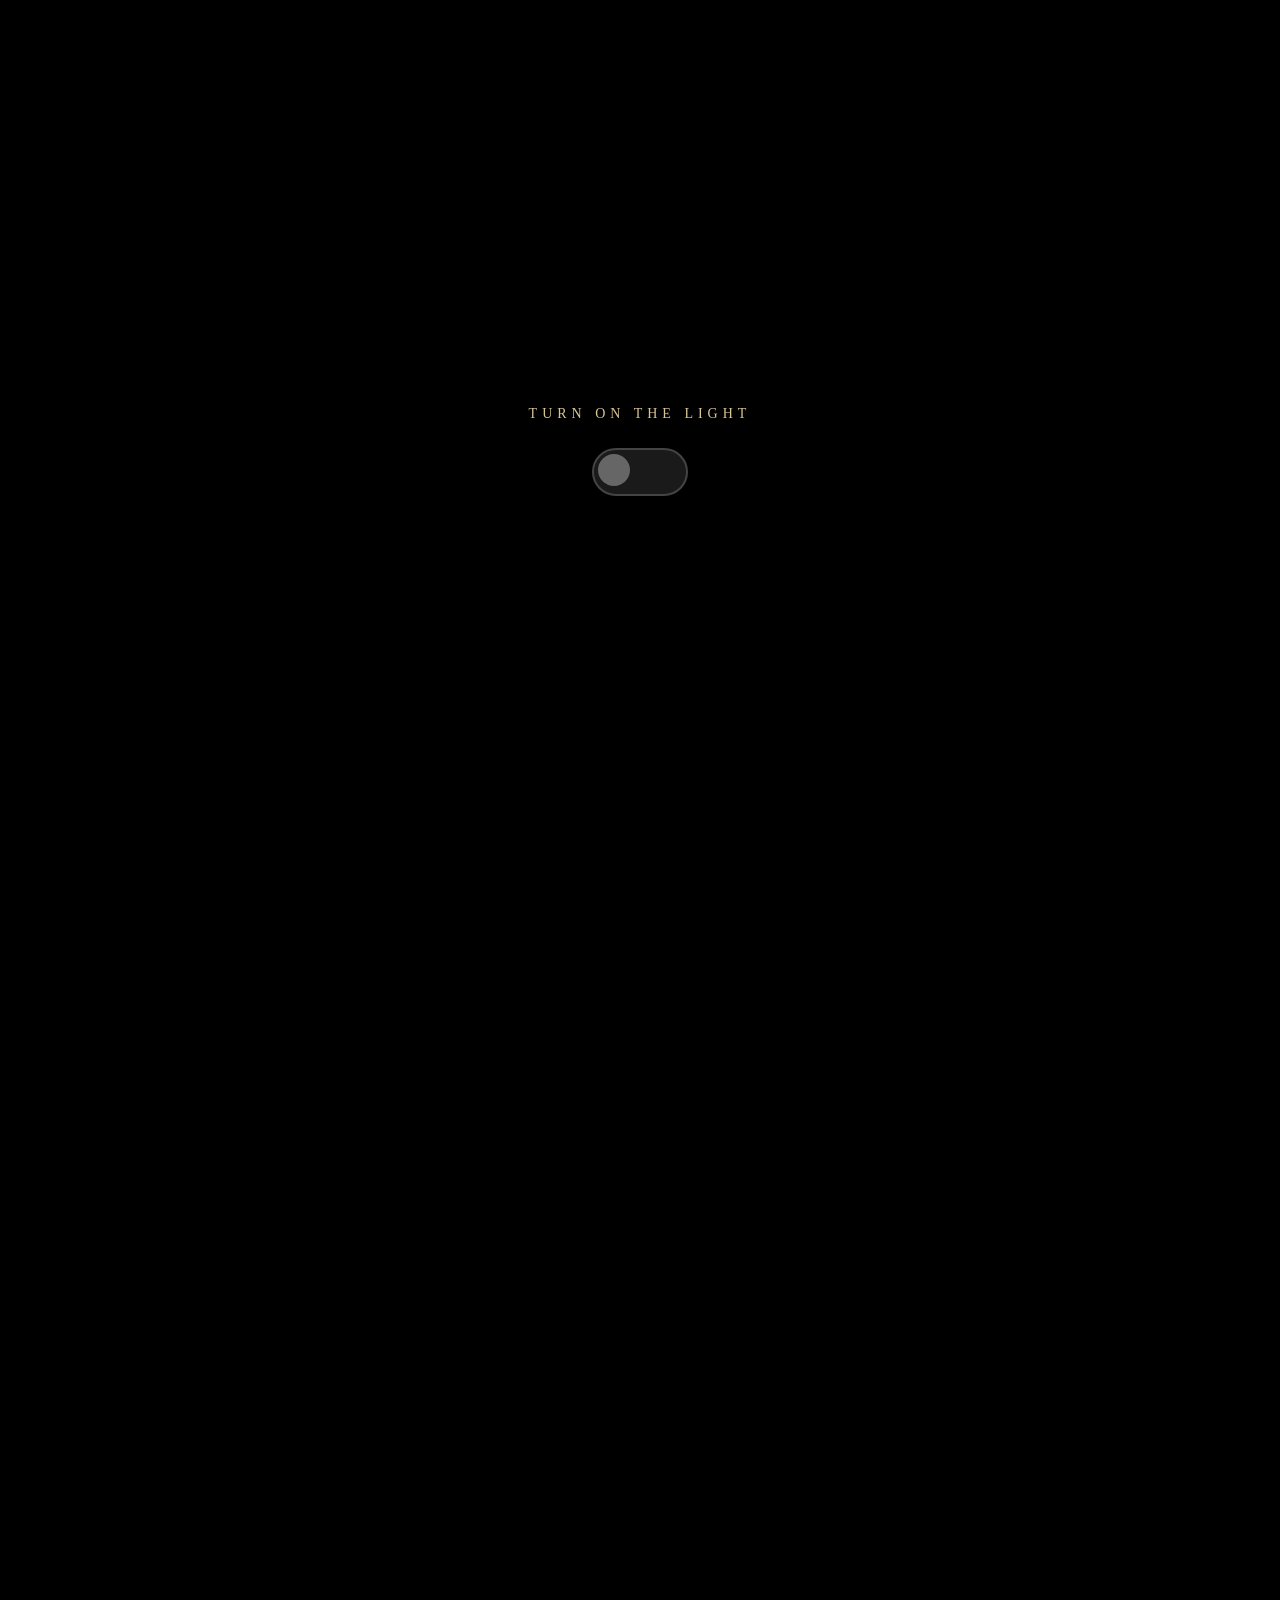
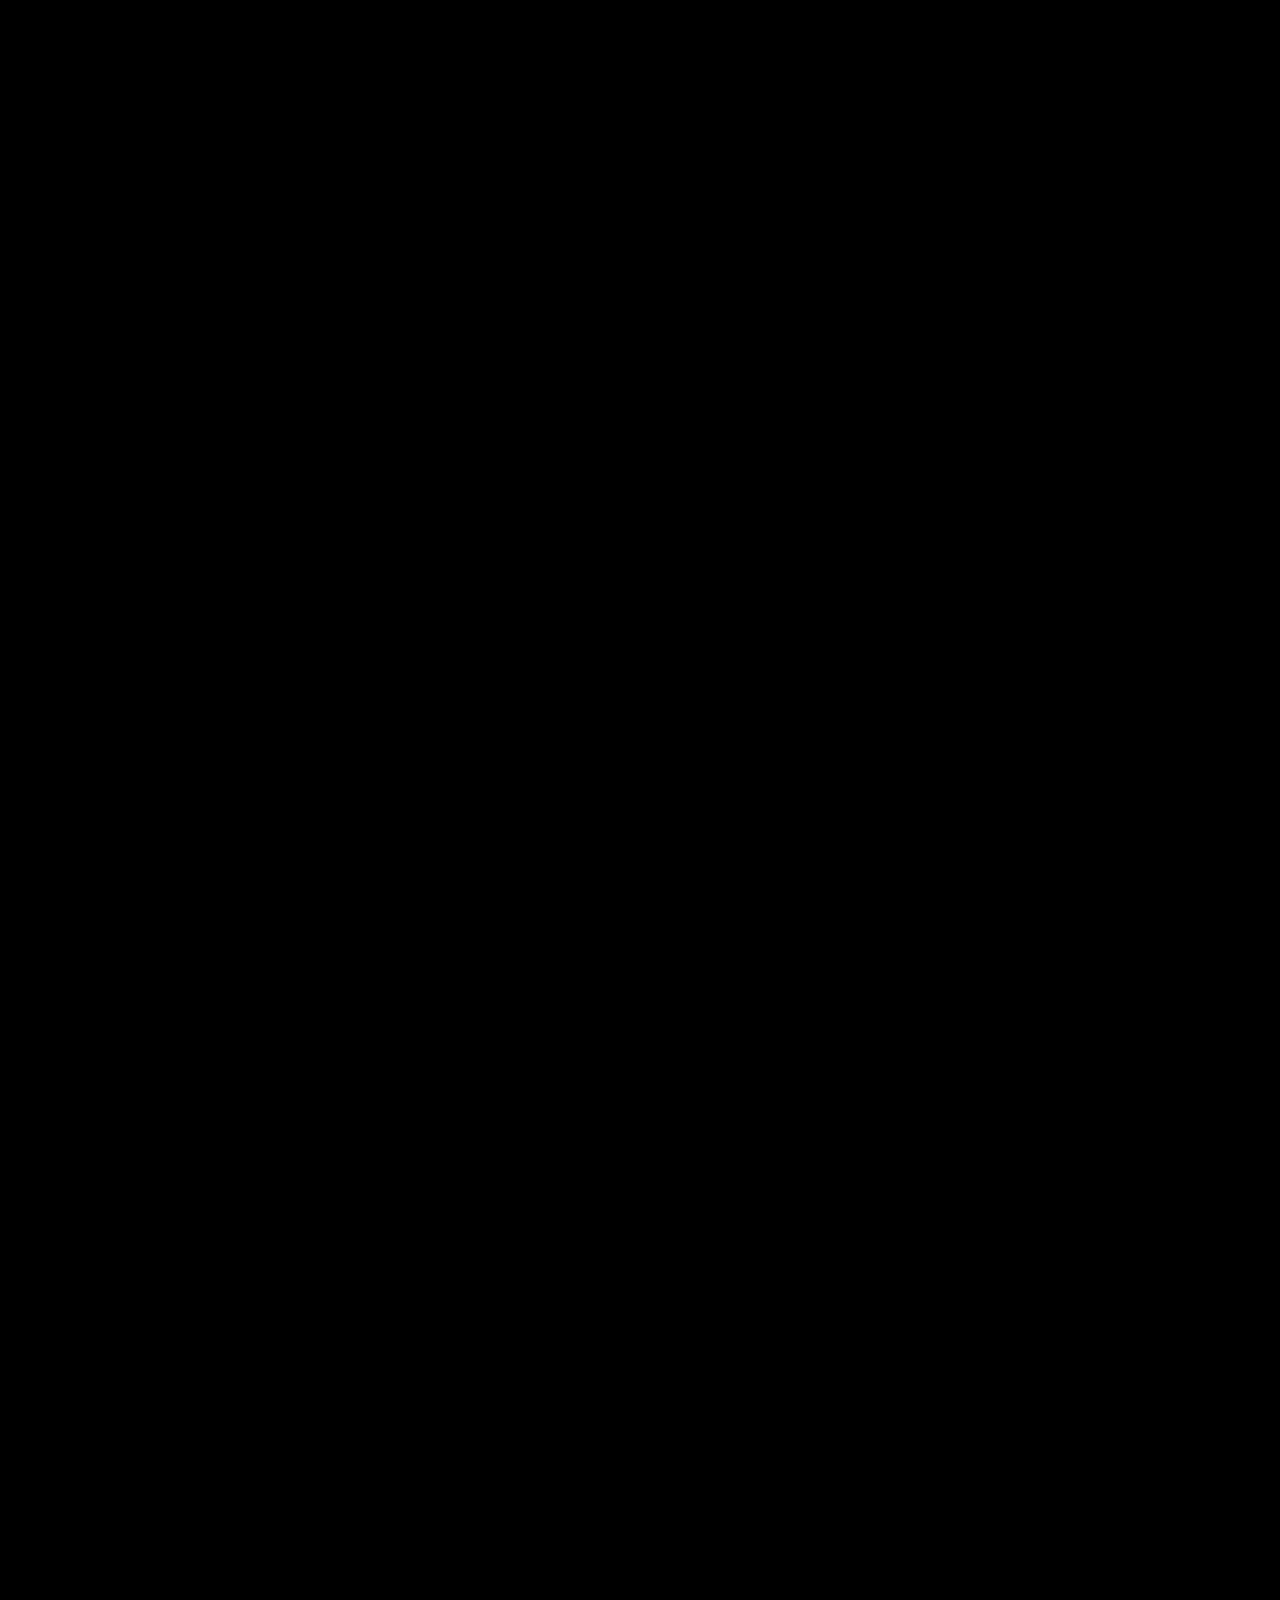
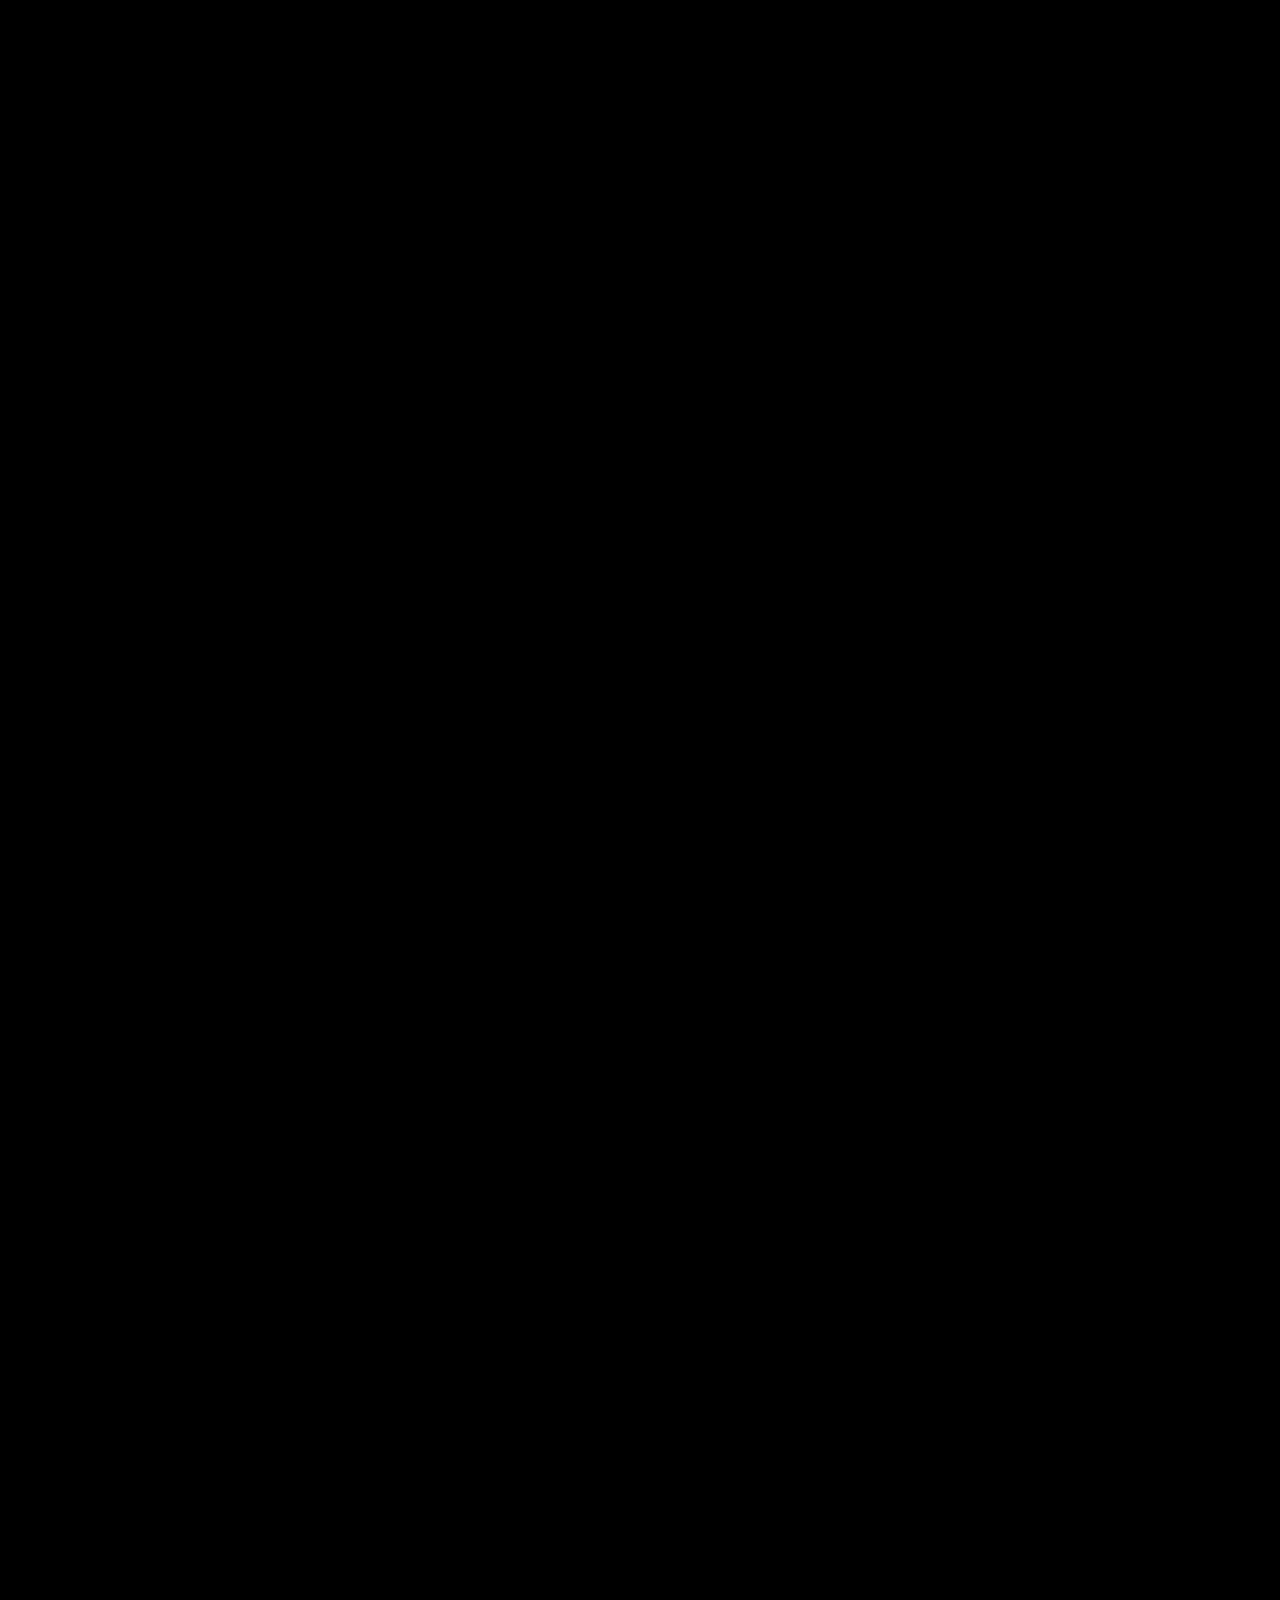
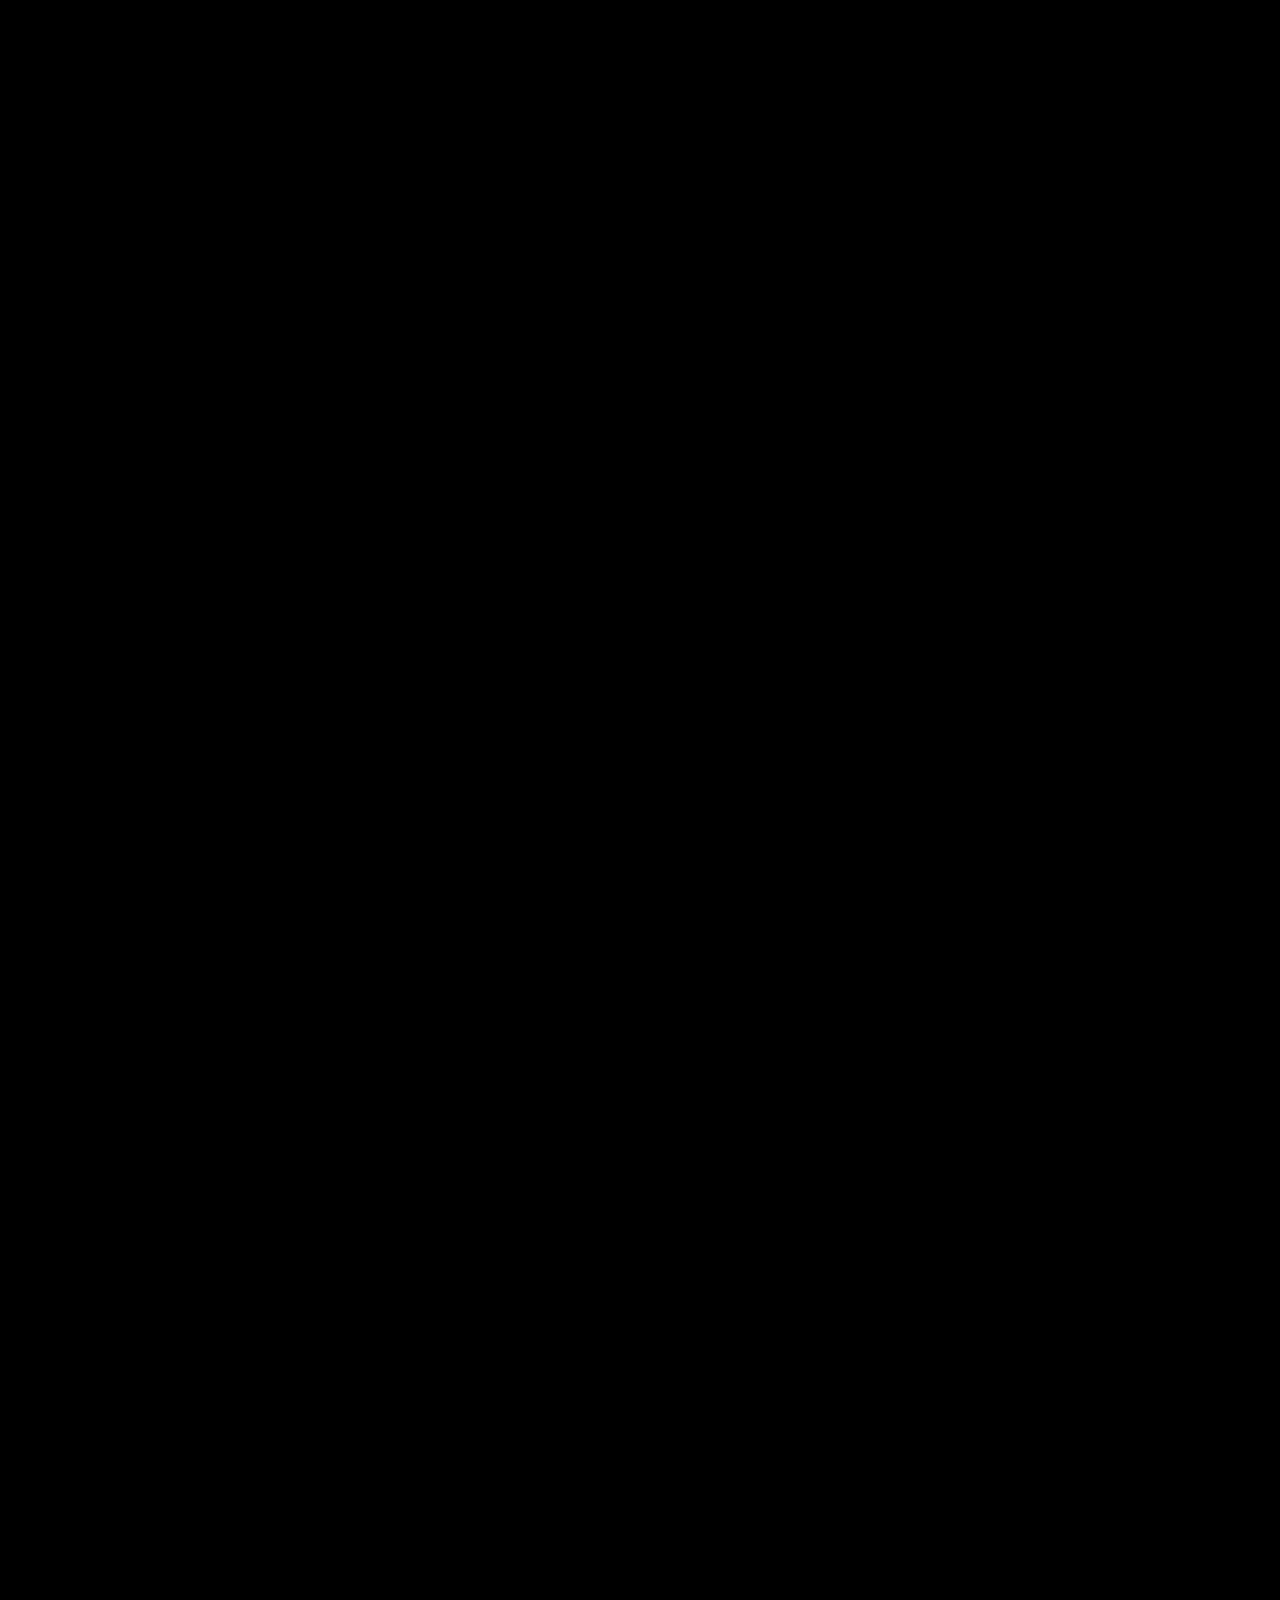
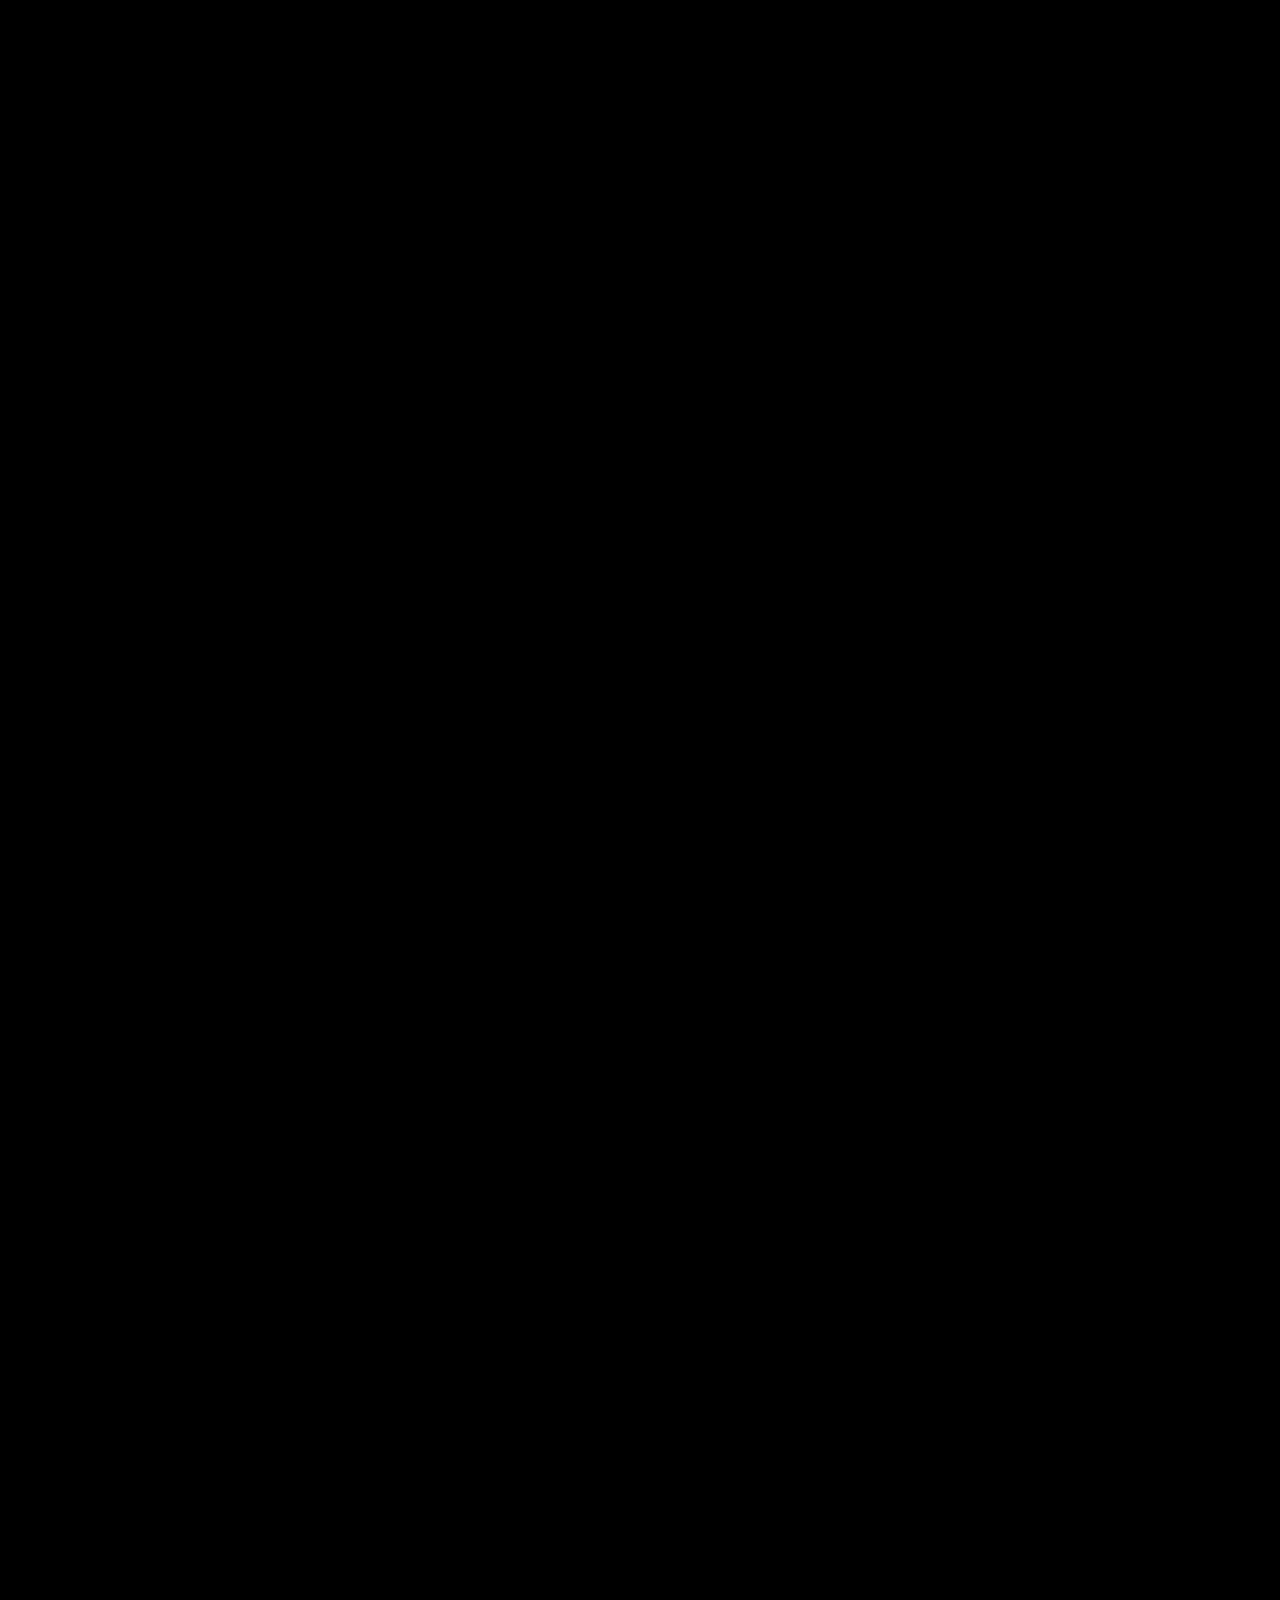
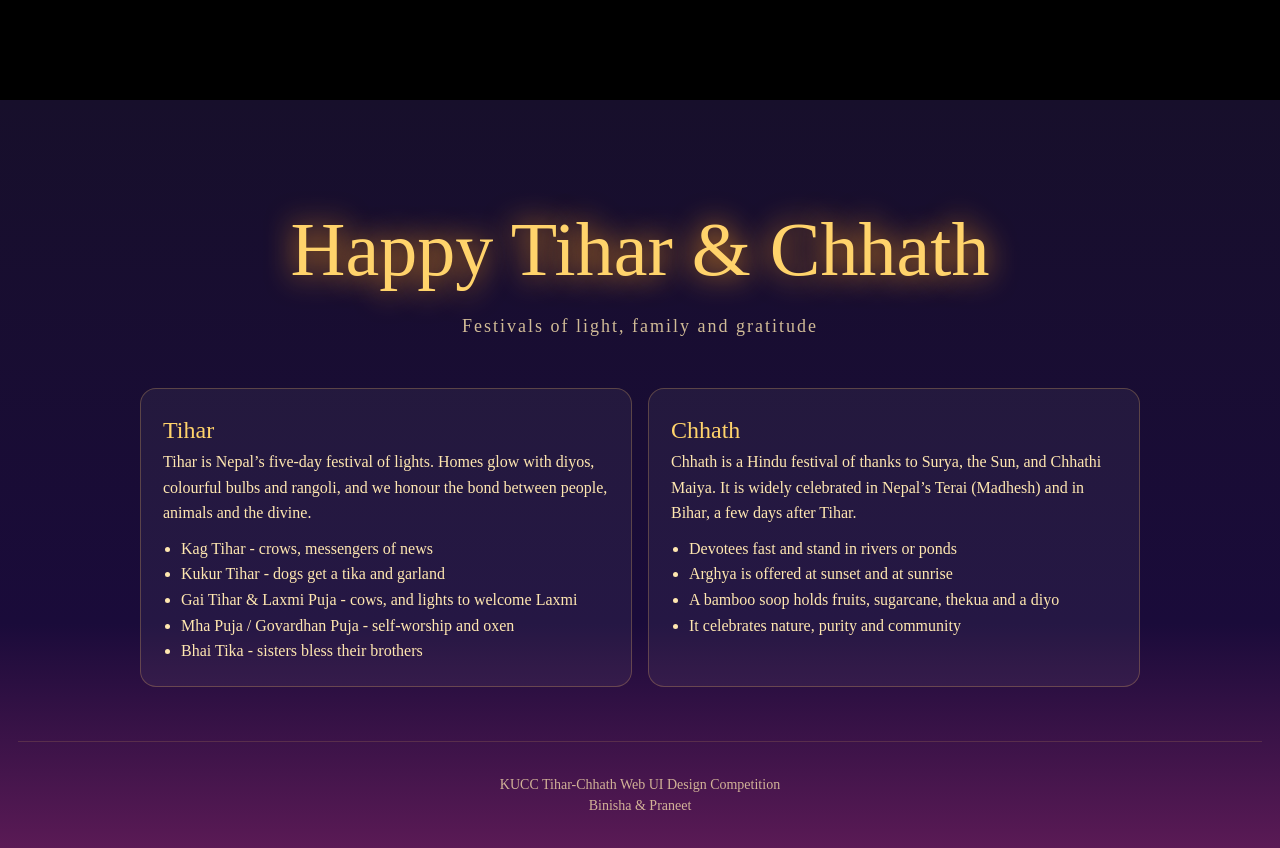
<file: index.html>
<!DOCTYPE html>
<html lang="en">

<head>
    <meta charset="UTF-8">
    <meta name="viewport" content="width=device-width, initial-scale=1.0">
    <title>Tihar-Chhath UI-Design</title>
    <link rel="stylesheet" href="page_style.css">
    <link rel="stylesheet" href="switch.css">
    <script src="components.js" defer></script>
</head>

<body class="locked">
    <div id="gate"><span>TURN ON THE LIGHT</span>
      <label class="sw"><input type="checkbox" id="sw" aria-label="Turn on the lights">
          <div class="track"></div>
          <div class="knob"></div>
      </label>
    </div>

    <canvas id="c"></canvas>
    <div id="scroll"></div>
    <div class="cap" id="cap1">
        <h2>Tihar Nights</h2>
        <p>The city glows, house by house</p>
    </div>

    <div class="cap" id="cap2">
        <h2>Rangoli &amp; Light</h2>
        <p>Families gather where colour meets flame</p>
    </div>

    <div class="cap" id="cap3">
        <h2></h2>
    </div>

    <div class="cap" id="cap4">
        <h2>Auspicious day of Chhath Puja</h2>
        <p>Morning of a Thousand Flames</p>
    </div>
    
    <main id="final">
    <h1>Happy Tihar <span>&amp;</span> Chhath</h1>
    <p class="sub">Festivals of light, family and gratitude</p>
    <section class="cols">
      <div class="card">
        <h2>Tihar</h2>
        <p>Tihar is Nepal&rsquo;s five-day festival of lights. Homes glow with diyos, colourful bulbs and rangoli, and
          we honour the bond between people, animals and the divine.</p>
        <ul>
          <li>Kag Tihar - crows, messengers of news</li>
          <li>Kukur Tihar - dogs get a tika and garland</li>
          <li>Gai Tihar &amp; Laxmi Puja - cows, and lights to welcome Laxmi</li>
          <li>Mha Puja / Govardhan Puja - self-worship and oxen</li>
          <li>Bhai Tika - sisters bless their brothers</li>
        </ul>
      </div>
      <div class="card">
        <h2>Chhath</h2>
        <p>Chhath is a Hindu festival of thanks to Surya, the Sun, and Chhathi Maiya. It is widely celebrated in
          Nepal&rsquo;s Terai (Madhesh) and in Bihar, a few days after Tihar.</p>
        <ul>
          <li>Devotees fast and stand in rivers or ponds</li>
          <li>Arghya is offered at sunset and at sunrise</li>
          <li>A bamboo soop holds fruits, sugarcane, thekua and a diyo</li>
          <li>It celebrates nature, purity and community</li>
        </ul>
      </div>
    </section>
    <div id="hint">SCROLL ↓</div>

   
    <footer>
      <div>KUCC Tihar-Chhath Web UI Design Competition</div>
    <div>Binisha & Praneet</div>
    </footer>
</main>
</body>

</html>
</file>
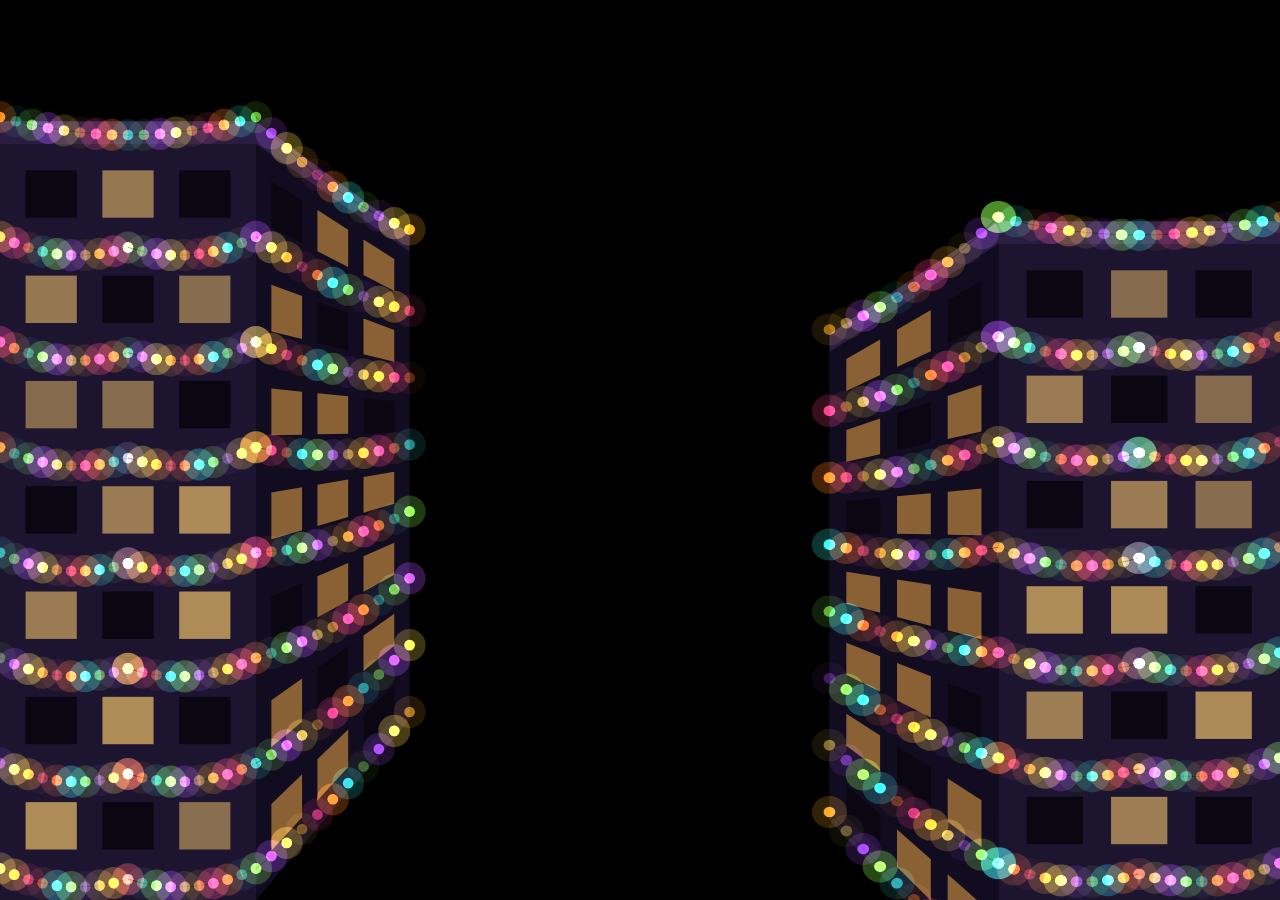
<file: extra/buildings.html>
<!DOCTYPE html>
<html lang="en">

<head>
    <meta charset="UTF-8">
    <meta name="viewport" content="width=device-width, initial-scale=1.0">
    <title>Document</title>
    <style>
        html,
        body {
            margin: 0;
            height: 100%;
            background: #000
        }

        canvas {
            position: fixed;
            top: 0;
            left: 0;
            width: 100%;
            height: 100%;
            display: block
        }
    </style>
</head>

<body>
    <canvas id="c"></canvas>
    <!-- <script>
        const cv = document.getElementById('c'), ctx = cv.getContext('2d');
        let W = 0, H = 0, U = 0, DPR = 1;

        function resize() {
            const w = window.innerWidth, h = window.innerHeight;
            if (W === w && Math.abs(H - h) < 120) return;
            W = w; H = h; U = Math.min(H, W * 0.7);
            DPR = Math.min(window.devicePixelRatio || 1, 2);
            cv.width = Math.round(W * DPR); cv.height = Math.round(H * DPR);
        }
        window.addEventListener('resize', resize); resize();

        /* ===== bulb colours (same as v3) ===== */
        const COLORS = ['#ffb020', '#ff3d7f', '#ff7a1a', '#2ee6d6', '#8cff4a', '#b04dff', '#ffe14d'];

        /* ===== helper (same as v3) ===== */
        function poly(pts, c) { ctx.fillStyle = c; ctx.beginPath(); ctx.moveTo(pts[0][0], pts[0][1]); for (let i = 1; i < pts.length; i++) ctx.lineTo(pts[i][0], pts[i][1]); ctx.fill(); }

        /* ===== lights (same as v3) ===== */
        function bulb(x, y, r, c, a) {
            ctx.fillStyle = c;
            ctx.globalAlpha = a * .28; ctx.beginPath(); ctx.arc(x, y, r * 3, 0, 7); ctx.fill();
            ctx.globalAlpha = Math.min(1, a + .2); ctx.beginPath(); ctx.arc(x, y, r, 0, 7); ctx.fill();
        }
        function lightString(x1, y1, x2, y2, sag, n, t, sd) {
            ctx.globalAlpha = .7; ctx.strokeStyle = '#000'; ctx.lineWidth = 1;
            ctx.beginPath(); ctx.moveTo(x1, y1); ctx.quadraticCurveTo((x1 + x2) / 2, (y1 + y2) / 2 + sag * 2, x2, y2); ctx.stroke();
            ctx.globalCompositeOperation = 'lighter';
            for (let i = 0; i <= n; i++) { const f = i / n; bulb(x1 + (x2 - x1) * f, y1 + (y2 - y1) * f + sag * 4 * f * (1 - f), U * .005 + 1.5, COLORS[(i + sd) % 7], .6 + .4 * Math.sin(t * 3 + i * 1.7 + sd)); }
            ctx.globalCompositeOperation = 'source-over'; ctx.globalAlpha = 1;
        }

        /* ===== building (same as v3) ===== */
        function building(t, gy) {
            const fw = W * .2, sw = W * .32, top = H * .06, fh = H * .17, drop = H * .12, rise = H * .2, rows = Math.floor((gy - top) / fh), cols = 3;
            const sp = function (s, v) { return [fw + (sw - fw) * s, (top + drop * s) + ((gy - rise * s) - (top + drop * s)) * v]; };
            const g = ctx.createLinearGradient(0, top, 0, gy); g.addColorStop(0, '#1d1530'); g.addColorStop(1, '#0b0814');
            ctx.fillStyle = g; ctx.fillRect(0, top, fw, gy - top);
            poly([[fw, top], [sw, top + drop], [sw, gy - rise], [fw, gy]], '#120c20');
            ctx.fillStyle = '#2a1d42'; ctx.fillRect(0, top - H * .025, fw, H * .025);
            poly([[0, top - H * .025], [fw, top - H * .025], [sw, top + drop - H * .02], [sw, top + drop], [fw, top]], '#2a1d42');
            for (let r = 0; r < rows; r++) {
                const y0 = top + r * fh;
                for (let c = 0; c < cols; c++) {
                    let lit = ((r * 7 + c * 13) % 5) > 1;
                    ctx.globalAlpha = lit ? .55 + .1 * Math.sin(t + r + c) : 1; ctx.fillStyle = lit ? '#ffcf70' : '#0a0712';
                    ctx.fillRect(fw * (.1 + c * .3), y0 + fh * .25, fw * .2, fh * .45); ctx.globalAlpha = 1;
                    lit = ((r * 5 + c * 11) % 4) > 0;
                    const s0 = .1 + c * .3, s1 = s0 + .2, v0 = (r + .25) / rows, v1 = (r + .7) / rows;
                    ctx.globalAlpha = lit ? .5 : 1; poly([sp(s0, v0), sp(s1, v0), sp(s1, v1), sp(s0, v1)], lit ? '#ffb54a' : '#0a0712'); ctx.globalAlpha = 1;
                }
                const yF = y0 + fh * .88, yS = sp(1, (r + .88) / rows)[1];
                lightString(0, yF, fw * .5, yF + H * .012, H * .014, 9, t, r);
                lightString(fw * .5, yF + H * .012, fw, yF, H * .014, 9, t, r + 3);
                lightString(fw, yF, sw, yS, H * .01, 10, t, r + 5);
            }
            lightString(0, top - H * .03, fw, top - H * .03, H * .02, 16, t, 2);
            lightString(fw, top - H * .03, sw, top + drop - H * .025, H * .015, 10, t, 4);
        }

        /* ===== preview loop ===== */
        function frame() {
            const t = Date.now() / 1000;
            ctx.setTransform(DPR, 0, 0, DPR, 0, 0);
            ctx.clearRect(0, 0, W, H);
            const gy = H;                                                              // where the building ends (bottom of the screen)
            building(t, gy);                                                           // left building
            ctx.save(); ctx.translate(W, 0); ctx.scale(-1, 1); building(t + 1, gy); ctx.restore();   // right building (mirror)
            window.requestAnimationFrame(frame);
        }
        frame();
    </script> -->
    <script>

        const cv = document.getElementById('c'), ctx = cv.getContext('2d');
        let W = 0, H = 0, U = 0, DPR = 1;

        function resize() {
            const w = window.innerWidth, h = window.innerHeight;
            if (W === w && Math.abs(H - h) < 120) return;        // ignore phone address-bar wobble
            W = w; H = h; U = Math.min(H, W * 0.6);
            DPR = Math.min(window.devicePixelRatio || 1, 2);
            cv.width = Math.round(W * DPR); cv.height = Math.round(H * DPR);
        }
        window.addEventListener('resize', resize); resize();
        const COLORS = ['#ffb020', '#ff3d7f', '#ff7a1a', '#2ee6d6', '#8cff4a', '#b04dff', '#ffe14d'];

       function poly(pts, c) {// filled polygon
            ctx.fillStyle = c;                               // pick the colour
            ctx.beginPath();                                 // start a new shape
            ctx.moveTo(pts[0][0], pts[0][1]);                // go to the first corner
            for (let i = 1; i < pts.length; i++)
                ctx.lineTo(pts[i][0], pts[i][1]);              // draw a line to each next corner
            ctx.fill();                                      // fill the closed shape
            }

        function bulb(x, y, r, c, a) {                                  // glowing bulb
            ctx.fillStyle = c;
            ctx.globalAlpha = a * .28; //how bright or dim
            ctx.beginPath(); 
            //the glow
            ctx.arc(x, y, r * 3, 0, 7); 
            ctx.fill();
            ctx.globalAlpha = Math.min(1, a + .1);  //core ko brightness
            ctx.beginPath(); 
            //core ko circle
            ctx.arc(x, y, r, 0, 7); 
            ctx.fill();
        }
        
        function lightString(x1, y1, x2, y2, sag, n, t, sd) {              // drooping wire with twinkling bulbs
            ctx.globalAlpha = .7; 
            ctx.strokeStyle = '#000'; 
            ctx.lineWidth = 1;
            ctx.beginPath(); 
            ctx.moveTo(x1, y1); 
            ctx.quadraticCurveTo((x1 + x2) / 2, (y1 + y2) / 2 + sag * 2, x2, y2); ctx.stroke();
            ctx.globalCompositeOperation = 'lighter';
            for (let i = 0; i <= n; i++) { 
                const f = i / n; 
                bulb(x1 + (x2 - x1) * f, y1 + (y2 - y1) * f + sag * 4 * f * (1 - f), U * .005 + 1.5, COLORS[(i + sd) % 7], .6 + .4 * Math.sin(t * 3 + i * 1.7 + sd)); }
            ctx.globalCompositeOperation = 'source-over'; 
            ctx.globalAlpha = 1;
        }

        function building(t, gy){
            const fw=W*.2, sw=W*.32, top=H*.16, fh=H*.117, drop=H*.12, rise=H*.2, rows=Math.floor((gy-top)/fh), cols=3;
            // top=H*.16  changes the distance from top and start of building
            // fw=W*.2 = incharge of left side of the bulding
            //sw=W*.32  = incharge of right side of the bulding
            //fh=H*.17  = incharge of height of the building
            //drop=H*.12 = angle of the right side of building
            const sp = function(s,v){ 
                return [fw+(sw-fw)*s, (top+drop*s)+((gy-rise*s)-(top+drop*s))*v]; };
            const g = ctx.createLinearGradient(0,top,0,gy); 
            g.addColorStop(0,'#1d1530');  //color of the left face of the building
            // g.addColorStop(1,'#0b0814'); //color for gradient of the left face of the building
            ctx.fillStyle = g; //prolly the purple, gives bright yellow orange without it
            ctx.fillRect(0,top,fw,gy-top); //the purple too
            poly([[fw,top],[sw,top+drop],[sw,gy-rise],[fw,gy]],'#120c20');  //face of right side
            ctx.fillStyle = '#2a1d42'; 
            ctx.fillRect(0,top-H*.025,fw,H*.025);
            poly([[0,top-H*.025],[fw,top-H*.025],[sw,top+drop-H*.02],[sw,top+drop],[fw,top]],'#2a1d42');
            for (let r=0;r<rows;r++){
                const y0 = top + r*fh;
                for (let c=0;c<cols;c++){ //gives windows and all
                    let lit = ((r*7+c*13)%5) > 1;
                    ctx.globalAlpha = lit ? .55+.1*Math.sin(t+r+c) : 1; 
                    ctx.fillStyle = lit ? '#ffcf70' : '#0a0712';
                    ctx.fillRect(fw*(.1+c*.3), y0+fh*.25, fw*.2, fh*.45); 
                    ctx.globalAlpha = 1;
                    lit = ((r*5+c*11)%4) > 0;
                    const s0=.1+c*.3, s1=s0+.2, v0=(r+.25)/rows, v1=(r+.7)/rows;
//const s0=.1(placement of right face windows) +c*.3 (gapping between the windows), s1=s0+.2 (lenght of the window), v0=(r+.25)/rows, v1=(r+.7)/rows;

                    ctx.globalAlpha = lit ? .5 : 1; //adjusting color of windows on right face
                    poly([sp(s0,v0),sp(s1,v0),sp(s1,v1),sp(s0,v1)], lit ? '#ffb54a' : '#0a0712'); //windows on right face
                    ctx.globalAlpha = 1;
                }
                const yF = y0+fh*.88, yS = sp(1,(r+.88)/rows)[1];

                //lights from left to right
                lightString(0,yF,fw*.5,yF+H*.012,H*.014,9,t,r);
                lightString(fw*.5,yF+H*.012,fw,yF,H*.014,9,t,r+3);
                lightString(fw,yF,sw,yS,H*.01,10,t,r+5);
            }
            //top ko dwita lights
            lightString(0,top-H*.03,fw,top-H*.03,H*.02,16,t,2);
            lightString(fw,top-H*.03,sw,top+drop-H*.025,H*.015,10,t,4);
        }

        /* ===== preview loop ===== */
        function frame() {
            const t = Date.now() / 1000;
            ctx.setTransform(DPR, 0, 0, DPR, 0, 0);
            ctx.clearRect(0, 0, W, H);
            const gy = H;                                                              // where the building ends (bottom of the screen)
            building(t, gy);                                                           // left building
            ctx.save(); 
            ctx.translate(W,100); //can change the positionof the right bulding
            ctx.scale(-1.1,1);  //size of the right building a mirror of the left
            building(t+1, gy); 
            ctx.restore();   // right building (mirror)
            window.requestAnimationFrame(frame);
        }
        frame();


    </script>
</body>

</html>
</file>
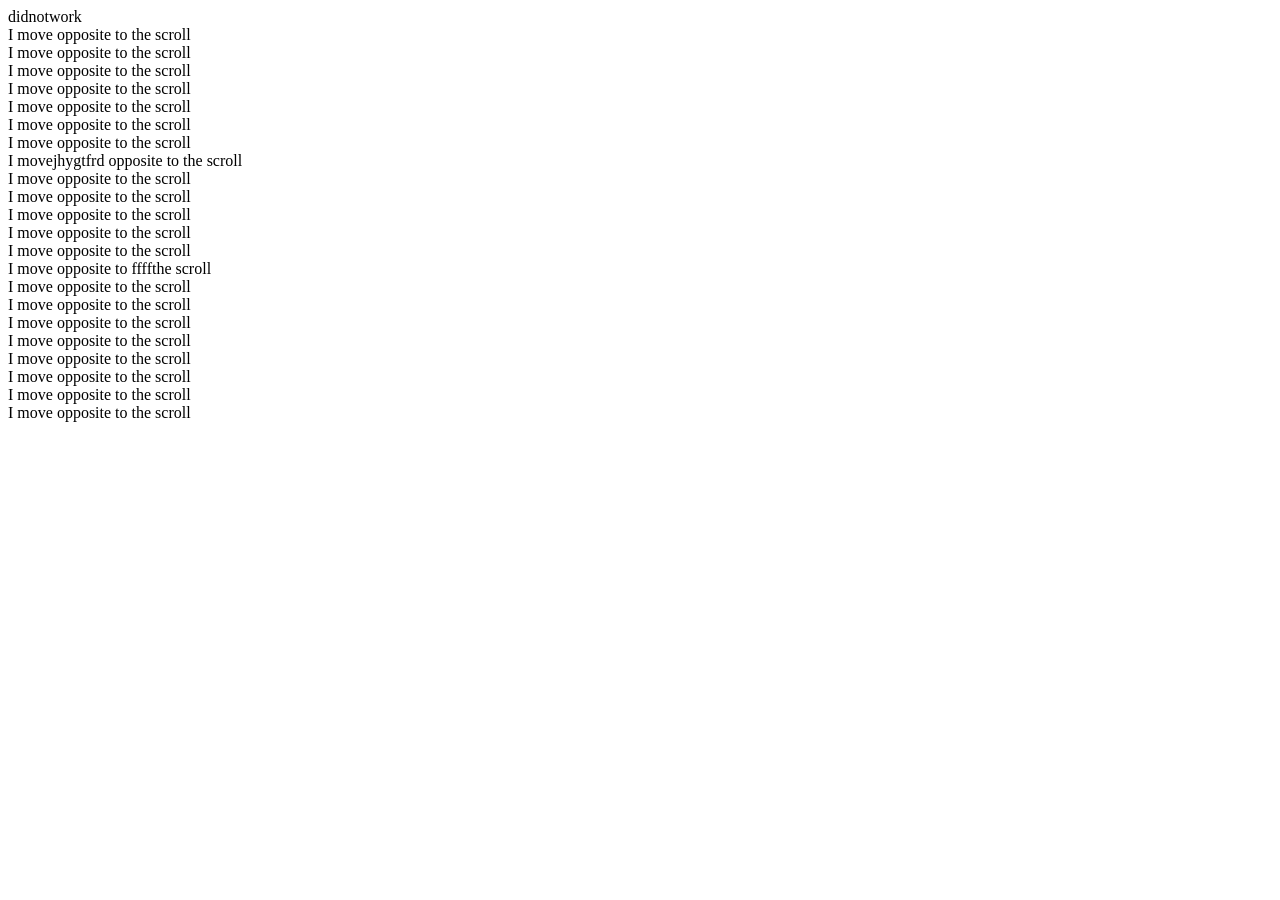
<file: extra/concept_again.html>
<!DOCTYPE html>
<html lang="en">
<head>
    <meta charset="UTF-8">
    <meta name="viewport" content="width=device-width, initial-scale=1.0">
    
    <script>
      const els = document.querySelectorAll('.reverse');
      window.addEventListener('scroll', () => {
        els.forEach(el => {
          // Positive factor: element drifts up relative to the page; tweak the speed
          el.style.transform = `translateY(${window.scrollY * -0.5}px)`;
        });
      }, { passive: true });
    </script>
    <title>Document</title>
</head>
<body>
  didnotwork
    <div class="reverse">I move opposite to the scroll</div>
    <div class="reverse">I move opposite to the scroll</div>
    <div class="reverse">I move opposite to the scroll</div>
    <div class="reverse">I move opposite to the scroll</div>
    <div class="reverse">I move opposite to the scroll</div>
    <div class="reverse">I move opposite to the scroll</div>
    <div class="reverse">I move opposite to the scroll</div>
    <div class="reverse">I movejhygtfrd opposite to the scroll</div>
    <div class="reverse">I move opposite to the scroll</div>
    <div class="reverse">I move opposite to the scroll</div>
    <div class="reverse">I move opposite to the scroll</div>
    <div class="reverse">I move opposite to the scroll</div>
    <div class="reverse">I move opposite to the scroll</div>
    <div class="reverse">I move opposite to ffffthe scroll</div>
    <div class="reverse">I move opposite to the scroll</div>
    <div class="reverse">I move opposite to the scroll</div>
    <div class="reverse">I move opposite to the scroll</div>
    <div class="reverse">I move opposite to the scroll</div>
    <div class="reverse">I move opposite to the scroll</div>
    <div class="reverse">I move opposite to the scroll</div>
    <div class="reverse">I move opposite to the scroll</div>
    <div class="reverse">I move opposite to the scroll</div>


</body>
</html>
</file>
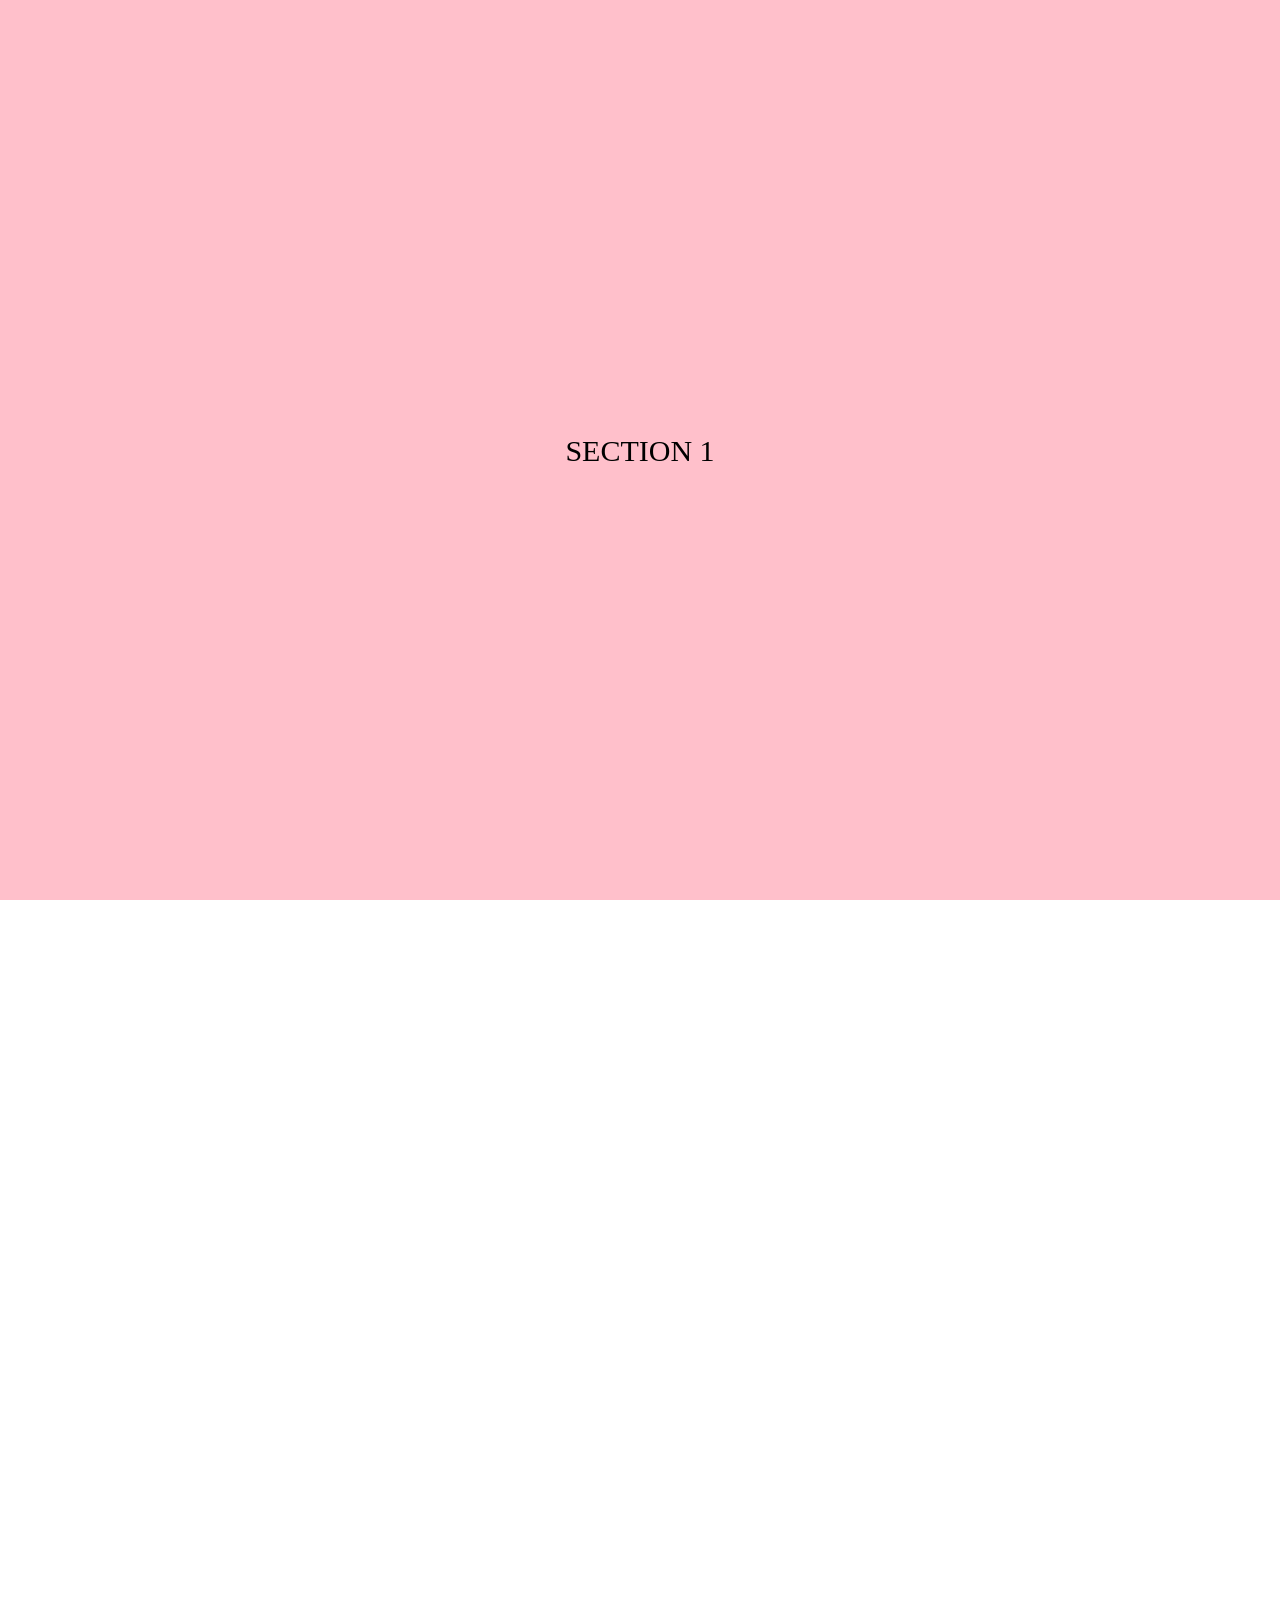
<file: extra/concept_examples.html>
<!DOCTYPE html>
<html lang="en">
<head>
    <meta charset="UTF-8">
    <meta name="viewport" content="width=device-width, initial-scale=1.0">
    <link rel="stylesheet" href="style_eg.css">
    <title>Document</title>
</head>
<body>
    <div class="panelCon">
   <div id="pane-5" class="panel">Section 5</div>
   <div id="pane-4" class="panel">Section 4</div>
   <div id="pane-3" class="panel">Section 3</div>
   <div id="pane-2" class="panel">Section 2</div>
   <div id="pane-1" class="panel">Section 1</div>
</div>
</body>
<script src="https://code.jquery.com/jquery-3.6.0.min.js"></script>
<script>$(window).on("scroll", function () {
  $(".panelCon").css("bottom", $(window).scrollTop() * -1);
});</script>
</html>
</file>
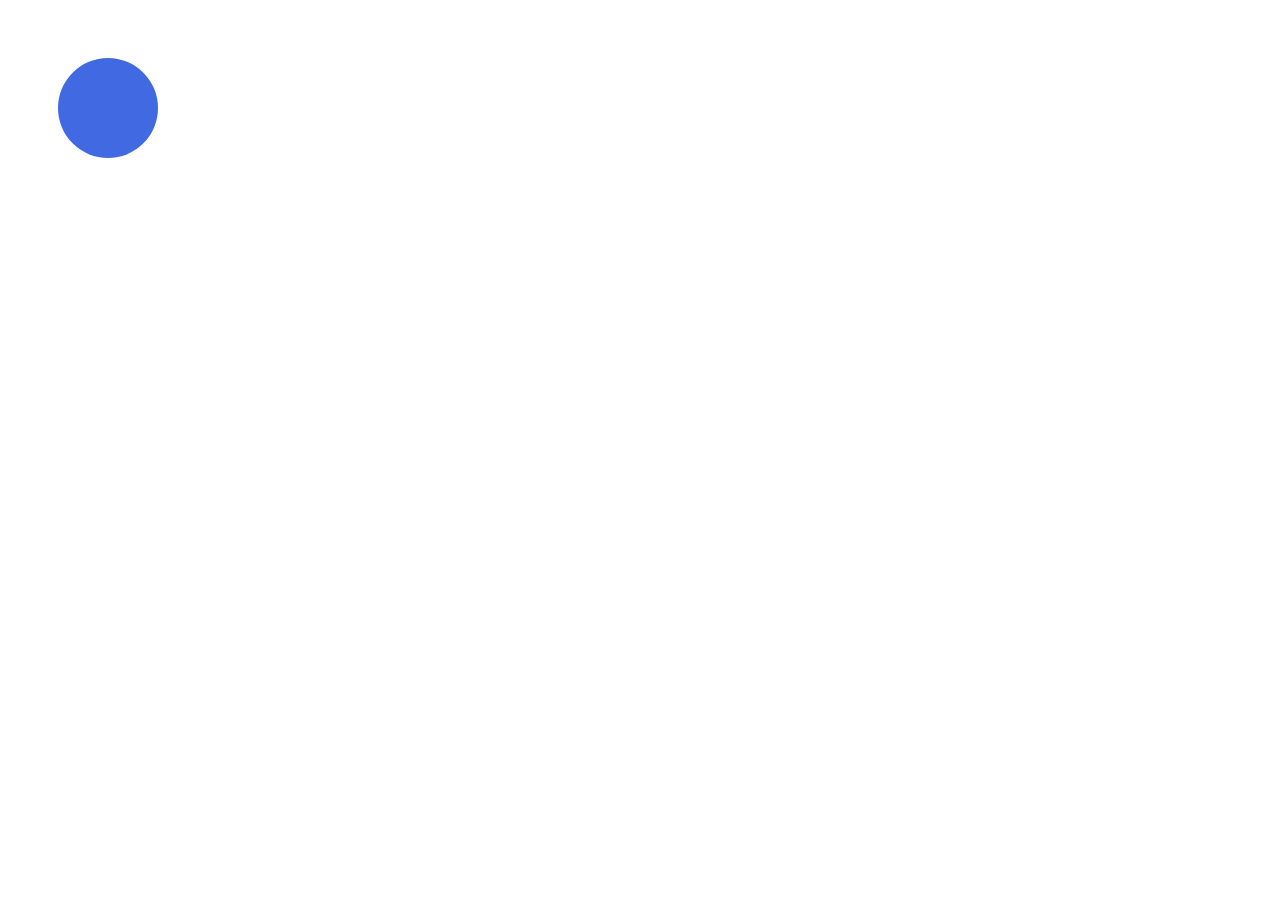
<file: extra/ctx_concept.html>
<!DOCTYPE html>
<html lang="en">
<head>
    <meta charset="UTF-8">
    <meta name="viewport" content="width=device-width, initial-scale=1.0">
    <title>Document</title>
</head>
<body>
    <canvas id="canvas"></canvas>


<script>
    const canvas = document.getElementById("canvas");
    const ctx = canvas.getContext("2d");

    ctx.beginPath();
    ctx.arc(100, 100, 50, 0, Math.PI * 2); // Create a circle path
    ctx.fillStyle = "royalblue";           // Set the fill color
    ctx.fill();                            // Fill the circle

</script>
</body>
</html>
</file>
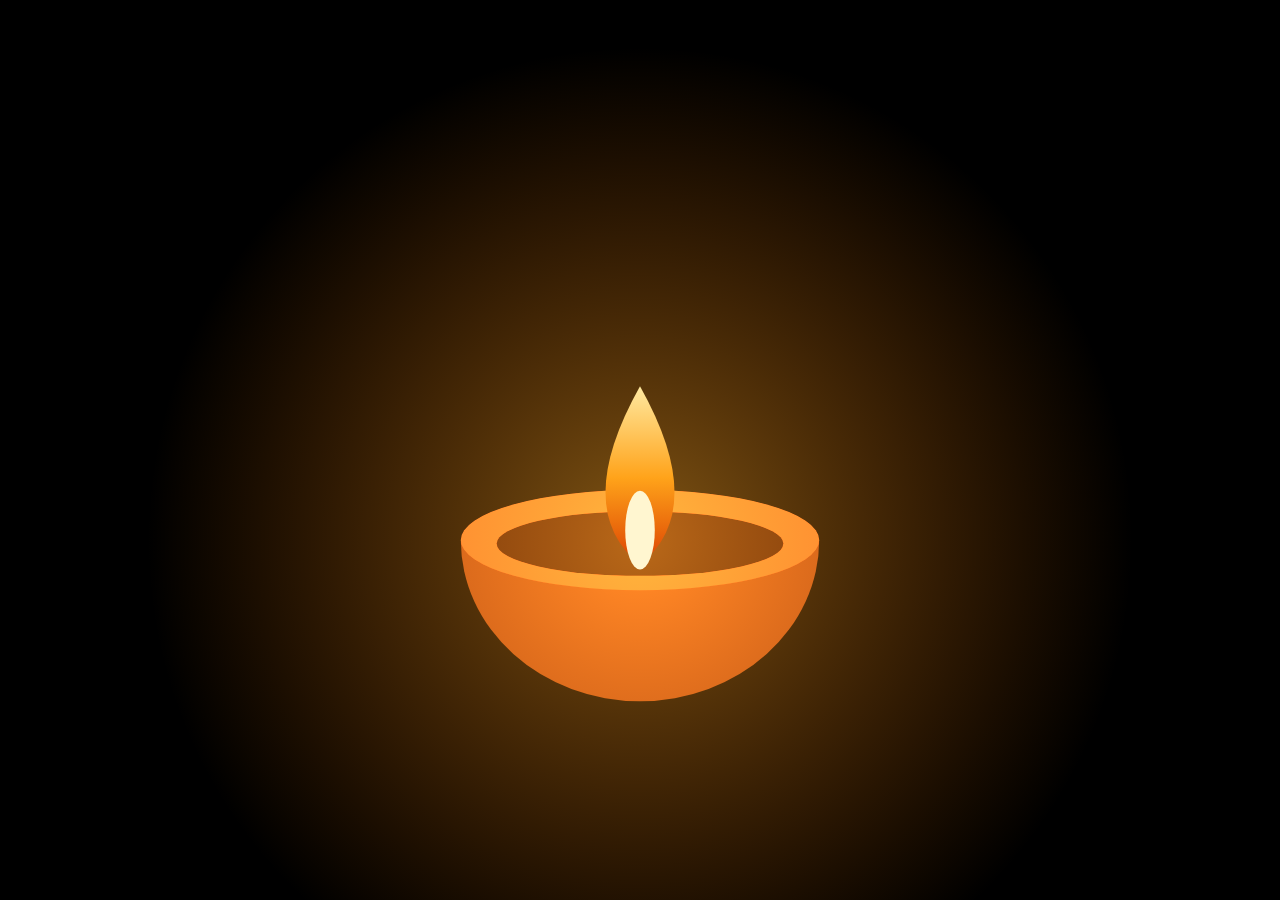
<file: extra/diyo.html>
<!DOCTYPE html>
<html lang="en">

<head>
    <meta charset="UTF-8">
    <meta name="viewport" content="width=device-width, initial-scale=1.0">
    <title>Document</title>
    <style>
        html,
        body {
            margin: 0;
            height: 100%;
            background: #000
        }

        canvas {
            position: fixed;
            top: 0;
            left: 0;
            width: 100%;
            height: 100%;
            display: block
        }
    </style>
</head>

<body>
    <canvas id="c"></canvas>
    <script>

        const cv = document.getElementById('c'), ctx = cv.getContext('2d');
        let W = 0, H = 0, U = 0, DPR = 1;

        function resize() {
            const w = window.innerWidth, h = window.innerHeight;
            if (W === w && Math.abs(H - h) < 120) return;        // ignore phone address-bar wobble
            W = w; H = h; U = Math.min(H, W * 0.7);
            DPR = Math.min(window.devicePixelRatio || 1, 2);
            cv.width = Math.round(W * DPR); cv.height = Math.round(H * DPR);
        }
        window.addEventListener('resize', resize); resize();


        function ell(x, y, rx, ry, c) {// filled oval/circle
            ctx.fillStyle = c;                          // pick the colour
            ctx.beginPath();                            // start a new shape
            ctx.ellipse(x, y, rx, ry, 0, 0, 7);         // describe an oval
            ctx.fill();                                 // paint it
        }

        function diya(x, y, u, t, ph) {                                 // clay diyo + flickering flame. (x,y)=rim, u=half width
            ctx.fillStyle = '#8a3a14';
            ctx.beginPath();
            ctx.ellipse(x, y, u, u * .9, 0, 0, Math.PI);
            ctx.fill();   // bowl
            ell(x, y, u, u * .28, '#c4622a');
            ell(x, y + u * .02, u * .8, u * .18, '#3a1405');                                // rim + oil
            const f = 1 + .08 * Math.sin(t * 9 + ph) + .05 * Math.sin(t * 14 + ph * 2), s = u * .55, h = s * 1.5 * f;
            ctx.globalCompositeOperation = 'lighter';
            const g = ctx.createRadialGradient(x, y, 0, x, y, s * 5); g.addColorStop(0, 'rgba(255,170,40,.5)'); g.addColorStop(1, 'rgba(255,120,0,0)');
            ctx.fillStyle = g; ctx.fillRect(x - s * 5, y - s * 5, s * 10, s * 10);                                          // glow
            ctx.globalCompositeOperation = 'source-over';
            const fg = ctx.createLinearGradient(0, y - h, 0, y + s * .3); fg.addColorStop(0, '#ffe9a0'); fg.addColorStop(.5, '#ffa31a'); fg.addColorStop(1, '#d93b00');
            ctx.fillStyle = fg;
            ctx.beginPath();
            ctx.moveTo(x, y - h);
            ctx.quadraticCurveTo(x + s * .7, y - h * .2, x, y + s * .25); ctx.quadraticCurveTo(x - s * .7, y - h * .2, x, y - h); ctx.fill();   // flame
            ell(x, y - s * .1, s * .15, s * .4, '#fff6d0');                                                                      // hot core
        }

        /* ===== preview loop ===== */
        function frame() {
            const t = Date.now() / 1000;
            ctx.setTransform(DPR, 0, 0, DPR, 0, 0);
            ctx.clearRect(0, 0, W, H);
            diya(W / 2, H * .6, U * .2, t, 0);      // x, y, size, time, flicker phase
            window.requestAnimationFrame(frame);
        }
        frame();
    </script>
</body>

</html>
</file>
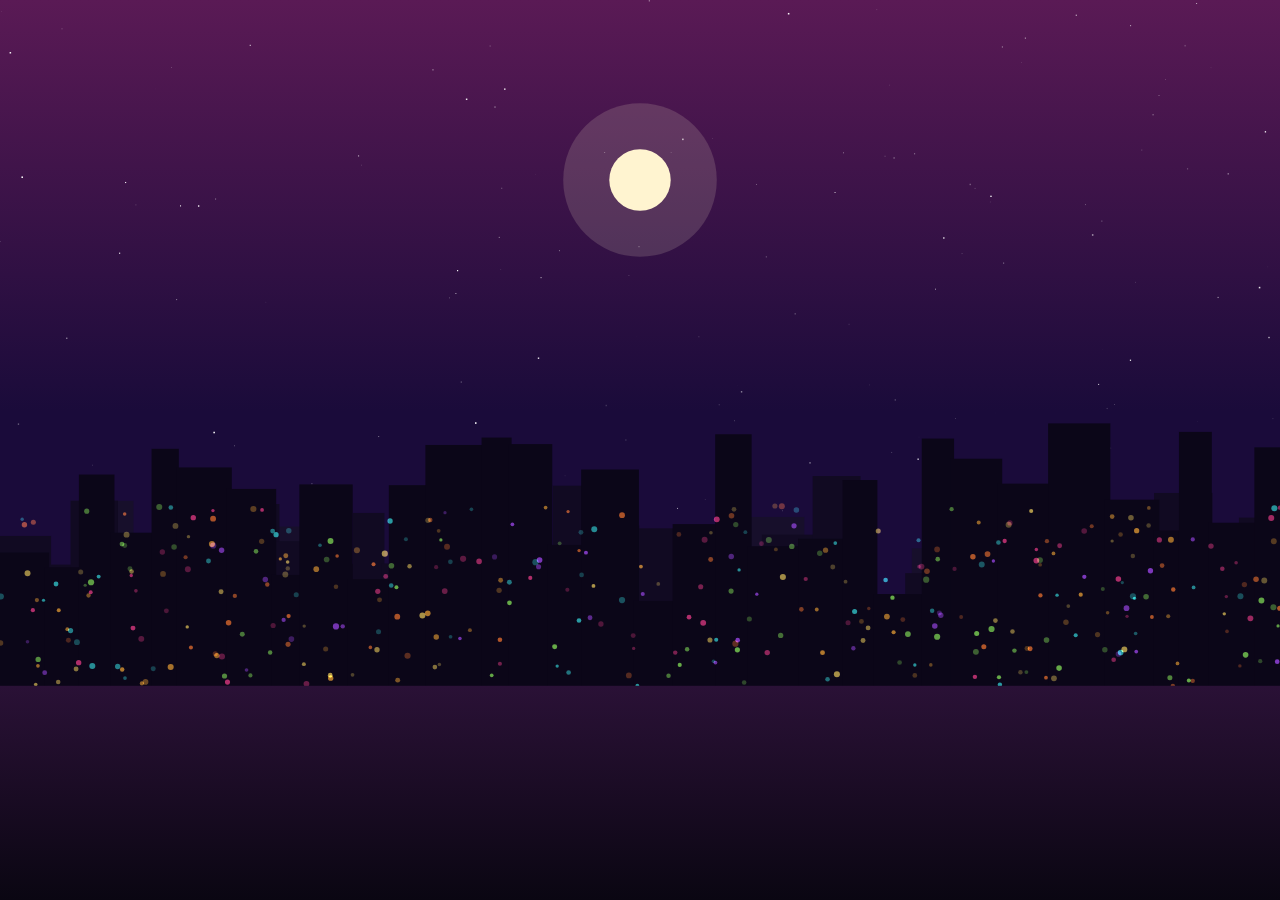
<file: extra/night.html>
<!DOCTYPE html>
<html lang="en">

<head>
    <meta charset="UTF-8">
    <meta name="viewport" content="width=device-width, initial-scale=1.0">
    <title>Document</title>
    <style>
        html,
        body {
            margin: 0;
            height: 100%;
            background: #000
        }

        canvas {
            position: fixed;
            top: 0;
            left: 0;
            width: 100%;
            height: 100%;
            display: block
        }
    </style>
</head>

<body>
    <canvas id="c"></canvas>
    
    <script>

        const cv = document.getElementById('c'), ctx = cv.getContext('2d');
        let W = 0, H = 0, U = 0, DPR = 1;

        
        function resize() {
            const w = window.innerWidth, h = window.innerHeight;
            if (W === w && Math.abs(H - h) < 120) return;        // ignore phone address-bar wobble
            W = w; H = h; U = Math.min(H, W * 0.6);
            DPR = Math.min(window.devicePixelRatio || 1, 2);
            cv.width = Math.round(W * DPR); cv.height = Math.round(H * DPR);
        }
        window.addEventListener('resize', resize); resize();
        
        const COLORS = ['#ffb020', '#ff3d7f', '#ff7a1a', '#2ee6d6', '#8cff4a', '#b04dff', '#ffe14d'];
        
        let seed = 11;
        function ell(x, y, rx, ry, c) { ctx.fillStyle = c; ctx.beginPath(); ctx.ellipse(x, y, rx, ry, 0, 0, 7); ctx.fill(); }   // filled oval/circle
        function rand() { seed = (seed * 16807) % 2147483647; return seed / 2147483647; }      // same "random" every load

        const stars = [], blocks = [], cityLights = [], pondDiyas = [];
        for (let i = 0; i < 160; i++) stars.push({ x: rand(), y: rand() * .6, r: rand() * 1.3 + .3, p: rand() * 6 });
        for (let l = 0; l < 3; l++) { for (let x = 0; x < 1;) { const w = .02 + rand() * .03; blocks.push({ x: x, w: w, h: .04 + rand() * .1, l: l }); x += w * .9; } }
        for (let i = 0; i < 380; i++) cityLights.push({ x: rand(), y: rand(), c: COLORS[Math.floor(rand() * 7)], p: rand() * 6 });

        function scenery(t, gy) {
            const hz = H * .762;
            const sk = ctx.createLinearGradient(0, 0, 0, hz); 
            sk.addColorStop(0, '#04021a'); 
            sk.addColorStop(.6, '#1a0b3a'); 
            sk.addColorStop(0, '#5a1a55'); //inverted the gradient than the project 
            ctx.fillStyle = sk; ctx.fillRect(0, 0, W, gy);                                                         // sky
            ctx.fillStyle = '#fff';
            stars.forEach(function (s) { 
                ctx.globalAlpha = .5 + .5 * Math.sin(t * 2 + s.p); 
                ctx.fillRect(s.x * W, s.y * H, s.r, s.r); 
            });
            //moon
            ctx.globalAlpha = 1; 
            ell(W / 2, H * .2, U * .04, U * .04, '#fff3d0');
            ctx.globalAlpha = .15; ell(W / 2, H * .2, U * .1, U * .1, '#fff3d0'); 
            ctx.globalAlpha = 1; 
            //skyline
            blocks.forEach(function (b) { 
                const h = b.h * H * (1.5 + b.l * .3); //height of block changes from 0.3 to 0.53
                ctx.fillStyle = ['#170f2b', '#110a22', '#0b0618'][b.l]; 
                ctx.fillRect(b.x * W, hz - h, b.w * W, h + H * .02); 
            });   
            ctx.globalCompositeOperation = 'lighter';
            //lights in background
            cityLights.forEach(function (l) { 
                ctx.fillStyle = l.c; 
                ctx.globalAlpha = .25 + .4 * (.5 + .5 * Math.sin(t * 2.5 + l.p)); 
                ctx.beginPath(); 
                ctx.arc(l.x * W, hz - l.y * H * .2 + H * .0001, 1.6 + l.p % 1.5, 0, 7); 
                ctx.fill(); 
            });
            ctx.globalAlpha = 1; 
            ctx.globalCompositeOperation = 'source-over';
            const st = ctx.createLinearGradient(0, hz, 0, gy); 
            st.addColorStop(0, '#2a1136'); 
            st.addColorStop(1, '#0a0612');
            ctx.fillStyle = st; 
            ctx.fillRect(0, hz, W, gy - hz);                                                     // far street
            }

        
        /* ===== preview loop ===== */
        function frame(){
            const t = Date.now() / 1000;
            ctx.setTransform(DPR,0,0,DPR,0,0);
            ctx.clearRect(0,0,W,H);
            scenery(t, H);          // second value = where the background ends (bottom of the screen)
            window.requestAnimationFrame(frame);
            }
        frame();


    </script>
</body>

</html>
</file>
<file: page_style.css>
html {
    font-size: 16px;
    -webkit-text-size-adjust: 100%;
    text-size-adjust: 100%
}

* {
    box-sizing: border-box;
    margin: 0;
    padding: 0
}

html, body {
    background: #000;
    color: #ffe7b0;
    font-family: Georgia, "Times New Roman", Times, serif;
    line-height: 1.4
}


body.locked {
    overflow: hidden;
    height: 100%
} 

/* no scrolling until the switch is on */
#scroll { 
    height: 900vh
}

/* tall spacer: its height = how long the story is */
canvas {
    position: fixed;
    top: 0;
    left: 0;
    width: 100%;
    height: 100%;
    display: block;
    opacity: 1;
    transition: opacity 2s
}

body.on canvas {
    opacity: 1;
}

/* scroll lekheko so that people know */
#hint {
    position: fixed;
    bottom: 18px;
    left: 0;
    right: 0;
    text-align: center;
    font-size: 13px;
    letter-spacing: 4px;
    opacity: 0;
    transition: opacity 1s 2s;
    pointer-events: none
}

body #hint {
    opacity: 0.7;
}

.cap {
  position: fixed;
  left: 0;
  right: 0;
  top: 9%;
  text-align: center;
  opacity: 0;
  pointer-events: none;
  padding: 0 16px;
  text-shadow: 0 2px 18px #000;
}

.cap h2 {
  font-size: 54px;
  font-weight: 400;
  letter-spacing: 3px;
}

.cap p {
  margin-top: 6px;
  opacity: 0.85;
}

/* ===== FINAL PAGE ===== */
#final {
    position: relative;
    z-index: 6;
    background: #eee9f6;
    background: linear-gradient(#170f2b, #1a0b3a 70%, #5a1a55);
    padding: 96px 18px 0;
    text-align: center
}

#final h1 {
    font-size: 76px;
    font-weight: normal;
    color: #ffd36b;
    text-shadow: 0 0 30px #ff9d1c
}

#final h1 span {
    color: #ffd36b;
}

#final .sub {
    margin-top: 12px;
    font-size: 18px;
    opacity: .8;
    letter-spacing: 2px
}

#final h2 {
    font-weight: normal;
    font-size: 24px;
    /* margin-bottom: 10px; */
    color: #ffd36b
}

.cols, .grid {
    display: grid;
    gap: 16px;
    grid-template-columns: repeat(auto-fit, minmax(240px, 1fr));
    max-width: 1000px;
    margin: 0 auto;
    text-align: left
}

.cols {
    margin-top: 48px
}

.card {
    background: rgba(255, 255, 255, .05);
    border: 1px solid rgba(255, 200, 100, .25);
    border-radius: 16px;
    padding: 22px;
    line-height: 1.6;
    font-size: 16px
}

.card ul {
    margin: 10px 0 0 18px
}

.parts {
    max-width: 1000px;
    margin: 64px auto 0;
    text-align: center
}

.grid {
    margin-top: 22px
}

.grid div {
    background: rgba(255, 255, 255, .04);
    border-radius: 12px;
    padding: 16px;
    font-size: 15px;
    line-height: 1.45
}

.grid b {
    display: block;
    font-size: 26px;
    font-weight: normal
}

#final footer {
    margin-top: 54px;
    padding: 32px 16px;
    border-top: 1px solid rgba(255, 200, 100, .2);
    opacity: .75;
    font-size: 14px;
    line-height: 1.5
}

#final footer #hint {
    visibility: hidden;
}

/* hide the SCROLL hint once the footer is reached */
body.hide-hint #hint {
    opacity: 0;
    transition: opacity .4s;   /* overrides the 2s delay in the #hint rule so it fades out right away */
}

/* ===== RESPONSIVE ===== */
@media (max-width:900px) {
    .cap h2 {
    font-size: 36px
    }

    #final h1 {
    font-size: 54px
    }
}

@media (max-width:520px) {
    .cap h2 {
    font-size: 26px
    }

    .cap p {
    font-size: 15px
    }

    #final h1 {
    font-size: 38px
    }

    #final {
    padding-top: 64px
    }
}
</file>
<file: switch.css>
/* the black cover and posiitoning of the switch */
#gate {
    position: fixed;
    top: 0;
    left: 0;
    right: 0;
    bottom: 0;
    z-index: 10;
    background: #000;
    display: flex;
    flex-direction: column;
    align-items: center;
    justify-content: center;
    transition: opacity 2.2s, visibility 2.2s
}

/* once switch is on the black cover fades away; 
the disappearing part maintained in the body.on section of page style */
body.on #gate {
    opacity: 0;
    visibility: hidden
}


/* the properties of the text above switch */
#gate span {
    font-size: 14px;
    letter-spacing: 5px;
    opacity: .85;
    margin-bottom: 24px
}

/* properties for position of the switch */
.sw {
    position: relative;
    width: 96px;
    height: 48px;
}

/* literally the check box which is hidden i.e. opacity hidden */
.sw input {
    position: absolute;
    top: 0;
    left: 0;
    width: 100%;
    height: 100%;
    opacity: 0; 
    cursor: pointer;
    z-index: 2;
    margin: 0
}

/* body of the switch */
.track {
    position: absolute;
    top: 0;
    left: 0;
    right: 0;
    bottom: 0;
    border-radius: 48px;
    background: #1a1a1a;
    border: 2px solid #444;
    transition: .4s
}

/* properties of the circle in the switch */
.knob {
    position: absolute;
    top: 6px;
    left: 6px;
    width: 32px;
    height: 32px;
    border-radius: 50%;
    background: #666;
    transition: .4s
}


/* once the checkbox is true the track and circle change colors and position */
.sw input:checked~.track {
    background: #5a3300;
    border-color: #ffb43c;
    box-shadow: 0 0 30px #ff9d1c
}

.sw input:checked~.knob {
    left: 54px;
    background: #ffd36b;
    box-shadow: 0 0 18px #ffb43c
}
</file>
<file: extra/style_eg.css>
body {
  margin: 0;
  padding: 0;
  height: 500vh;
}
.panelCon {
  position: fixed;
  bottom: 0;
  left: 0;
  width: 100%;
  z-index: 99990;
}
.panel {
  width: 100%;
  height: 100vh;
  display: flex;
  justify-content: center;
  align-items: center;
  font-size: 30px;
  line-height: 35px;
  text-transform: uppercase;
}
#pane-1 {
  background-color: pink;
}
#pane-2 {
  background-color: #e8e8e8;
}
#pane-3 {
  background-color: red;
}
#pane-4 {
  background-color: pink;
}
#pane-5 {
  background-color: yellow;
}
</file>
